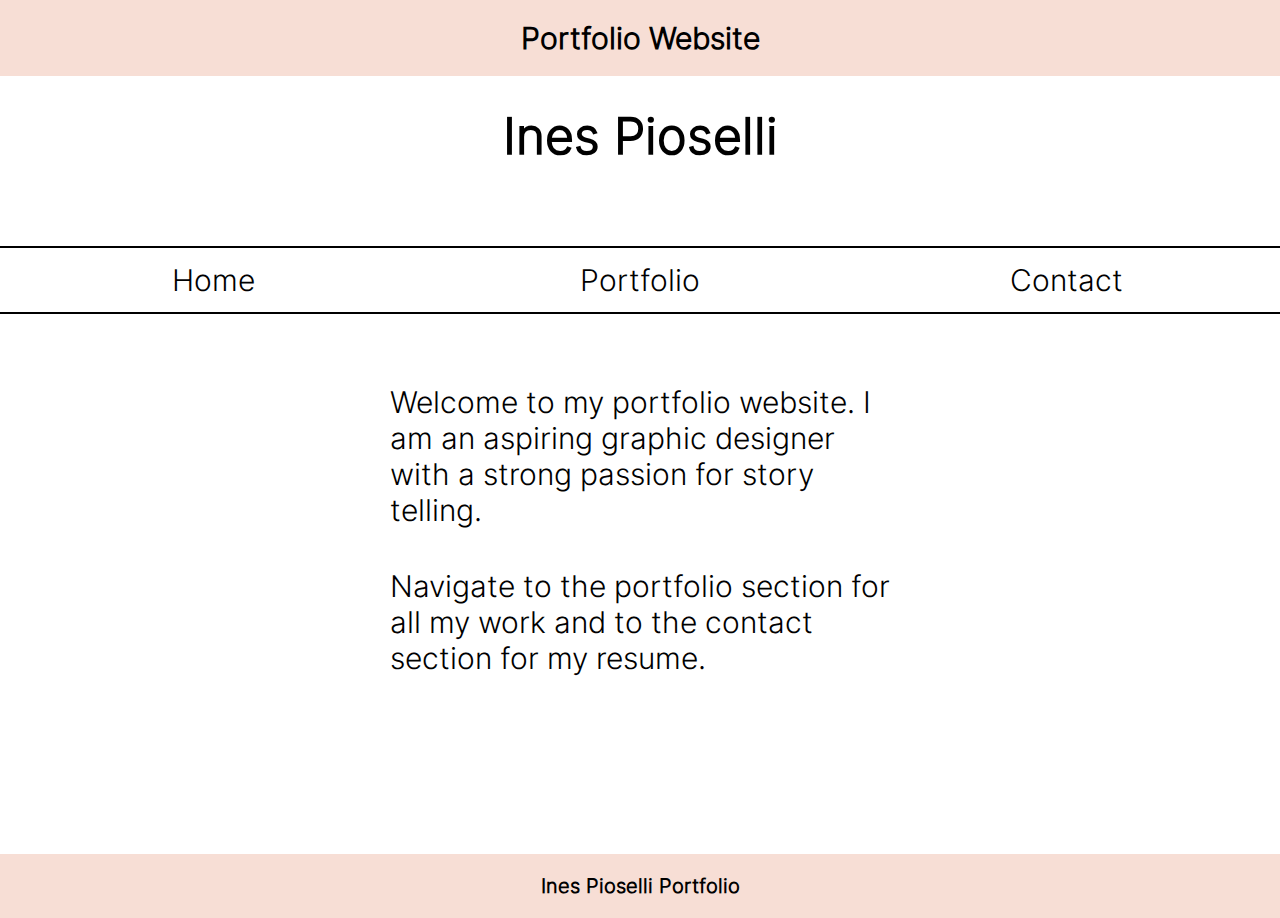
<file: portfolio_website/index.html>
<!DOCTYPE html>
<html lang="en">
<head>
  <meta charset="UTF-8">
  <meta name="viewport" content="width=device-width, initial-scale=1.0">
  <meta http-equiv="X-UA-Compatible" content="ie=edge">
  <title>Ines Pioselli Portfolio</title>
  <link rel="stylesheet" href="css/style.css">
</head>
<body>
  <header>
    <h1>Portfolio Website</h1>
    <h2>Ines Pioselli</h2>
  </header>

  <nav class="navbar">
    <a href="index.html">Home</a>
    <a href="portfolio.html">Portfolio</a>
    <a href="contact.html">Contact</a>
  </nav>


  <section class="home">
    <section class="home2">
      <p>
        Welcome to my portfolio website. I am an aspiring graphic designer with a strong passion for story telling.
      </p>
      <p>
        Navigate to the portfolio section for all my work and to the contact section for my resume.
      </p>
    </section>

  </section>

  <footer>
    <h4>Ines Pioselli Portfolio</h4>
  </footer>

</body>


</html>
</file>
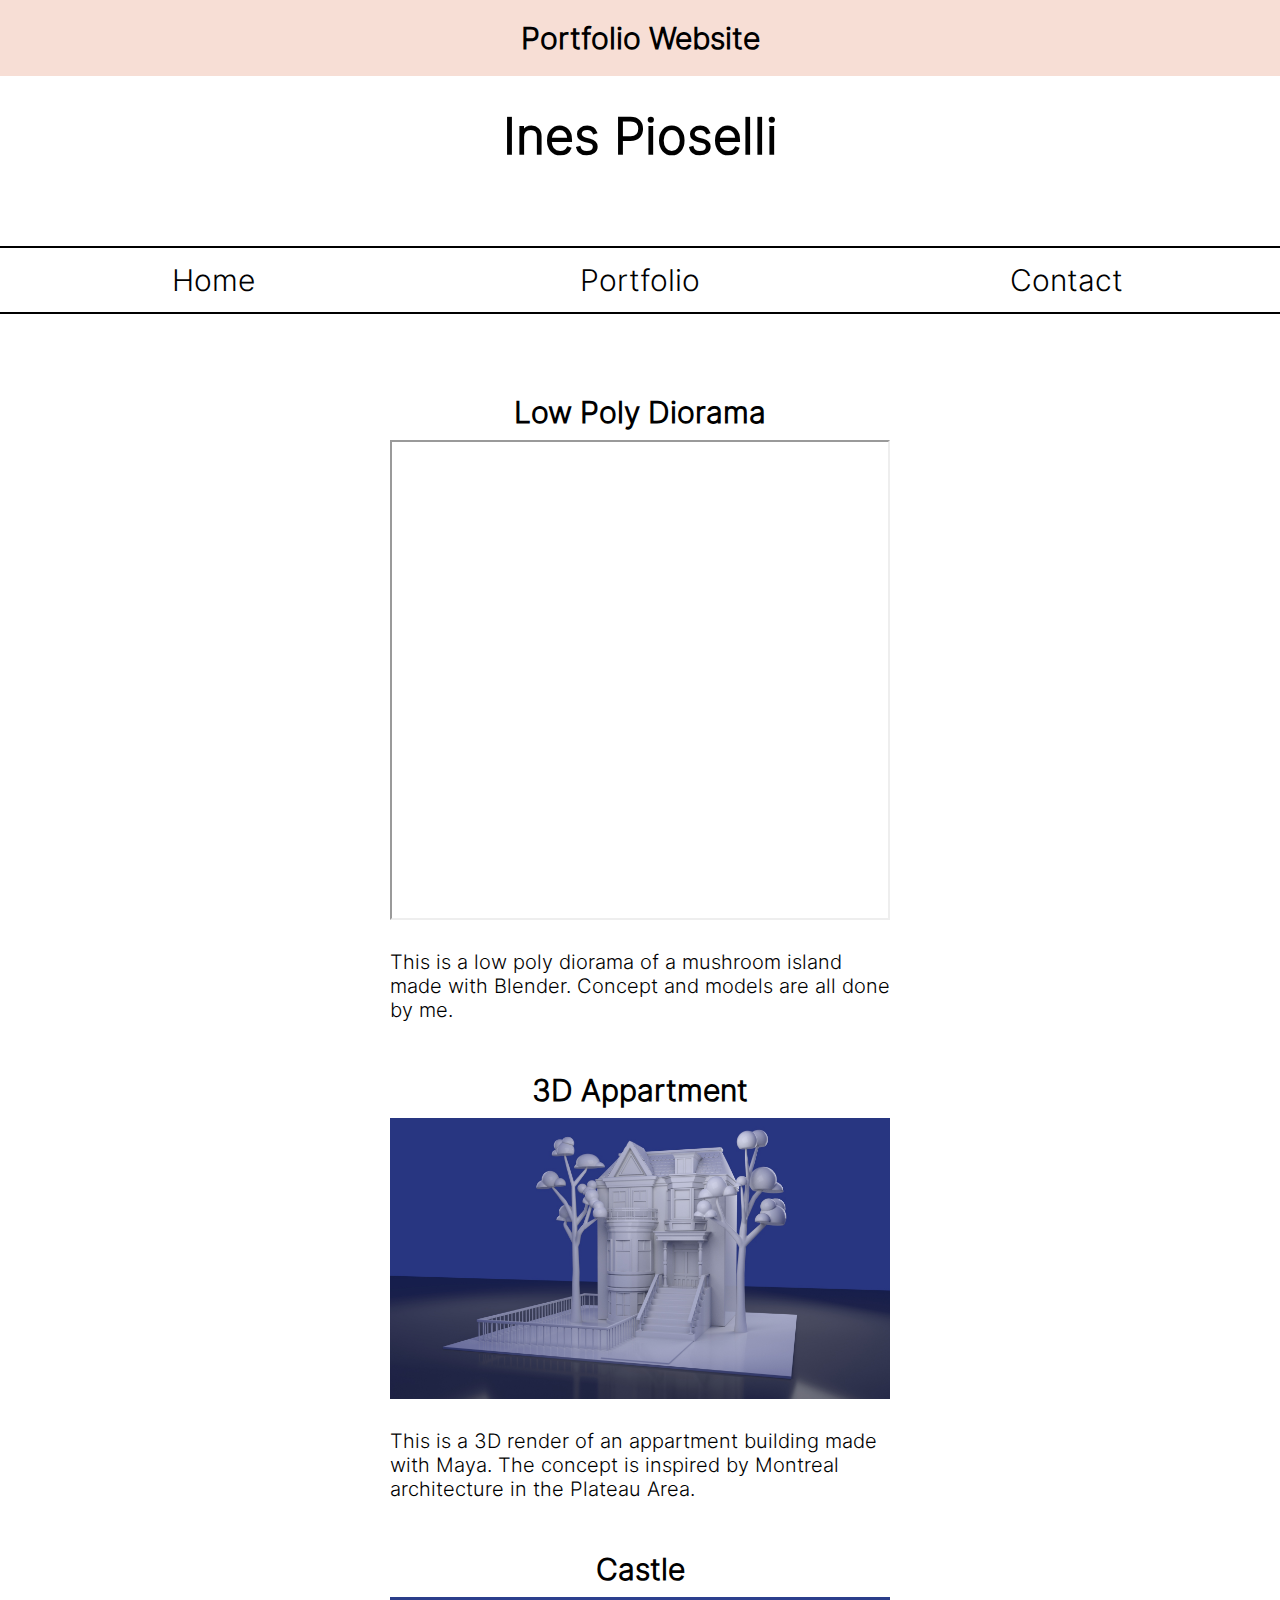
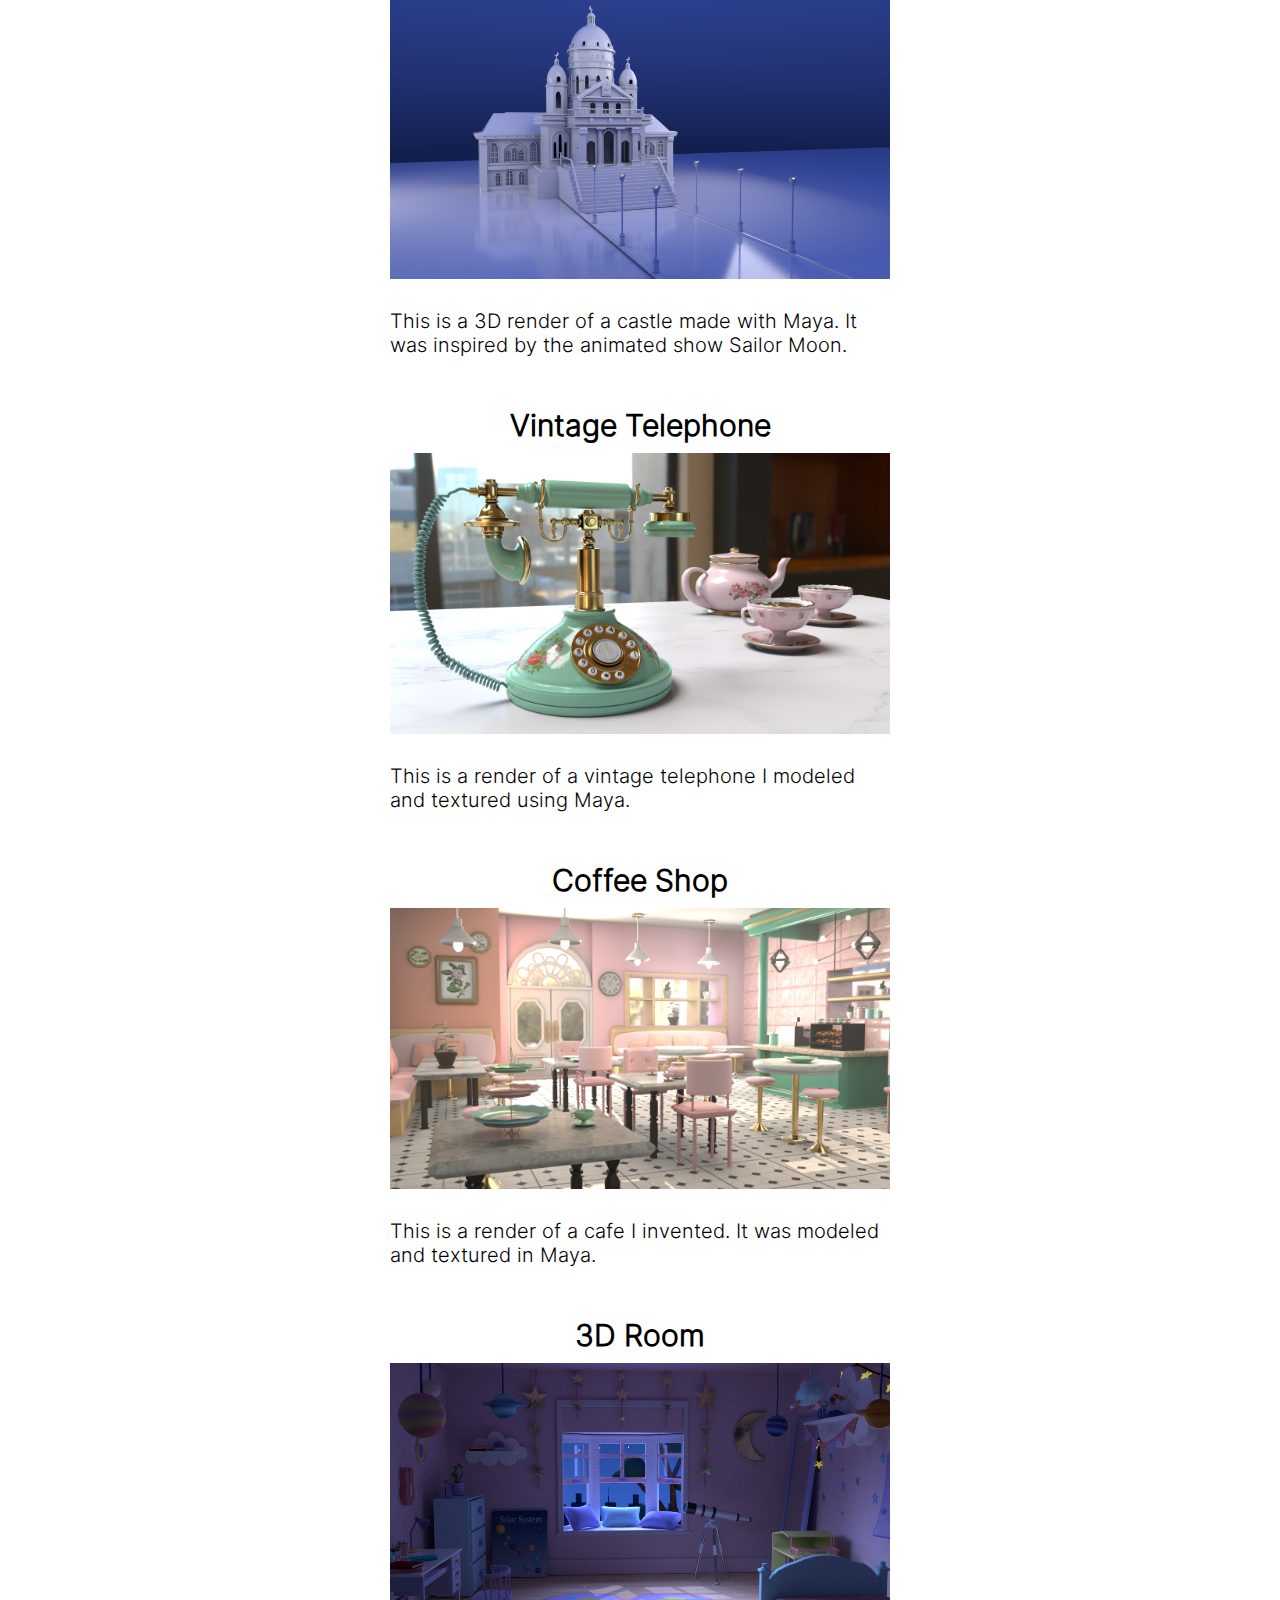
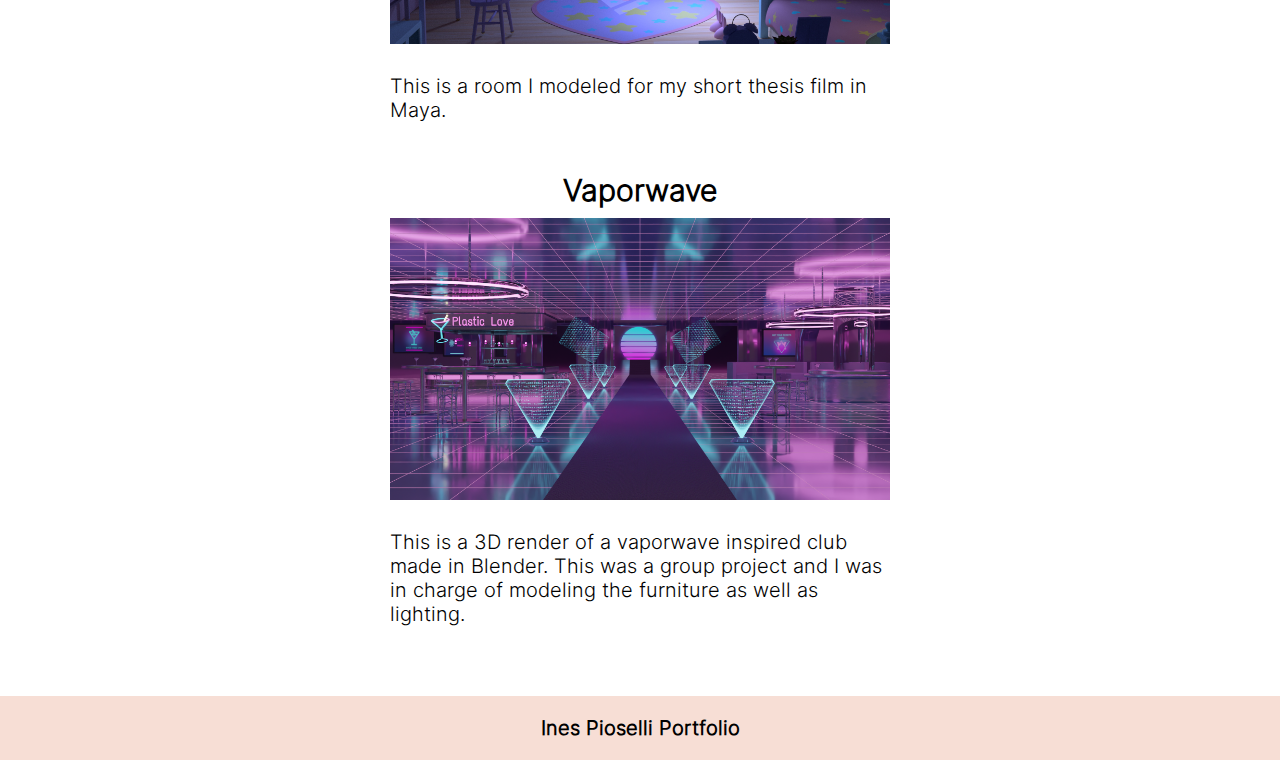
<file: portfolio_website/3d.html>
<!DOCTYPE html>
<html lang="en">

<head>
  <meta charset="UTF-8">
  <meta name="viewport" content="width=device-width, initial-scale=1.0">
  <meta http-equiv="X-UA-Compatible" content="ie=edge">
  <title>Ines Pioselli Portfolio</title>
  <link rel="stylesheet" href="css/style.css">
</head>

<body>
  <header>
    <h1>Portfolio Website</h1>
    <h2>Ines Pioselli</h2>
  </header>
  <nav class="navbar">
    <a href="index.html">Home</a>
    <a href="portfolio.html">Portfolio</a>
    <a href="contact.html">Contact</a>
  </nav>

  <section class="main">

    <section class="video">
      <h3>Low Poly Diorama</h3>
      <iframe src="https://drive.google.com/file/d/1d3bA-V0Na_vq9TQbjf_cK-gS1kMiXdSA/preview" width="100%" height="480" allow="autoplay"></iframe>

      <p>
        This is a low poly diorama of a mushroom island made with Blender.
        Concept and models are all done by me.
      </p>

    </section>

    <section class="image">
      <h3>3D Appartment</h3>
    <img src="./images/image_01.jpg" alt="">
      <p>
      This is a 3D render of an appartment building made with Maya. The concept is inspired by Montreal architecture in the Plateau Area.
      </p>

    </section>


    <section class="image">
      <h3>Castle</h3>
      <img src="./images/image_02.png" alt="">

      <p>
        This is a 3D render of a castle made with Maya. It was inspired by the animated show Sailor Moon.
      </p>

    </section>


    <section class="image">
      <h3>Vintage Telephone</h3>
      <img src="./images/image_03.jpg" alt="">

      <p>
        This is a render of a vintage telephone I modeled and textured using Maya.
      </p>

    </section>

    <section class="image">
      <h3>Coffee Shop</h3>
    <img src="./images/image_04.jpg" alt="">

      <p>
        This is a render of a cafe I invented. It was modeled and textured in Maya.
      </p>

    </section>

    <section class="image">
      <h3>3D Room</h3>
    <img src="./images/image_05.jpg" alt="">

      <p>
        This is a room I modeled for my short thesis film in Maya.
      </p>

    </section>

    <section class="image">
      <h3>Vaporwave</h3>
    <img src="./images/image_06.png" alt="">

      <p>
        This is a 3D render of a vaporwave inspired club made in Blender. This was a group project and I was in charge of modeling the furniture as well as lighting.
      </p>

    </section>



  </section>

</body>

<footer>
  <h4>Ines Pioselli Portfolio</h4>
</footer>

</html>
</file>
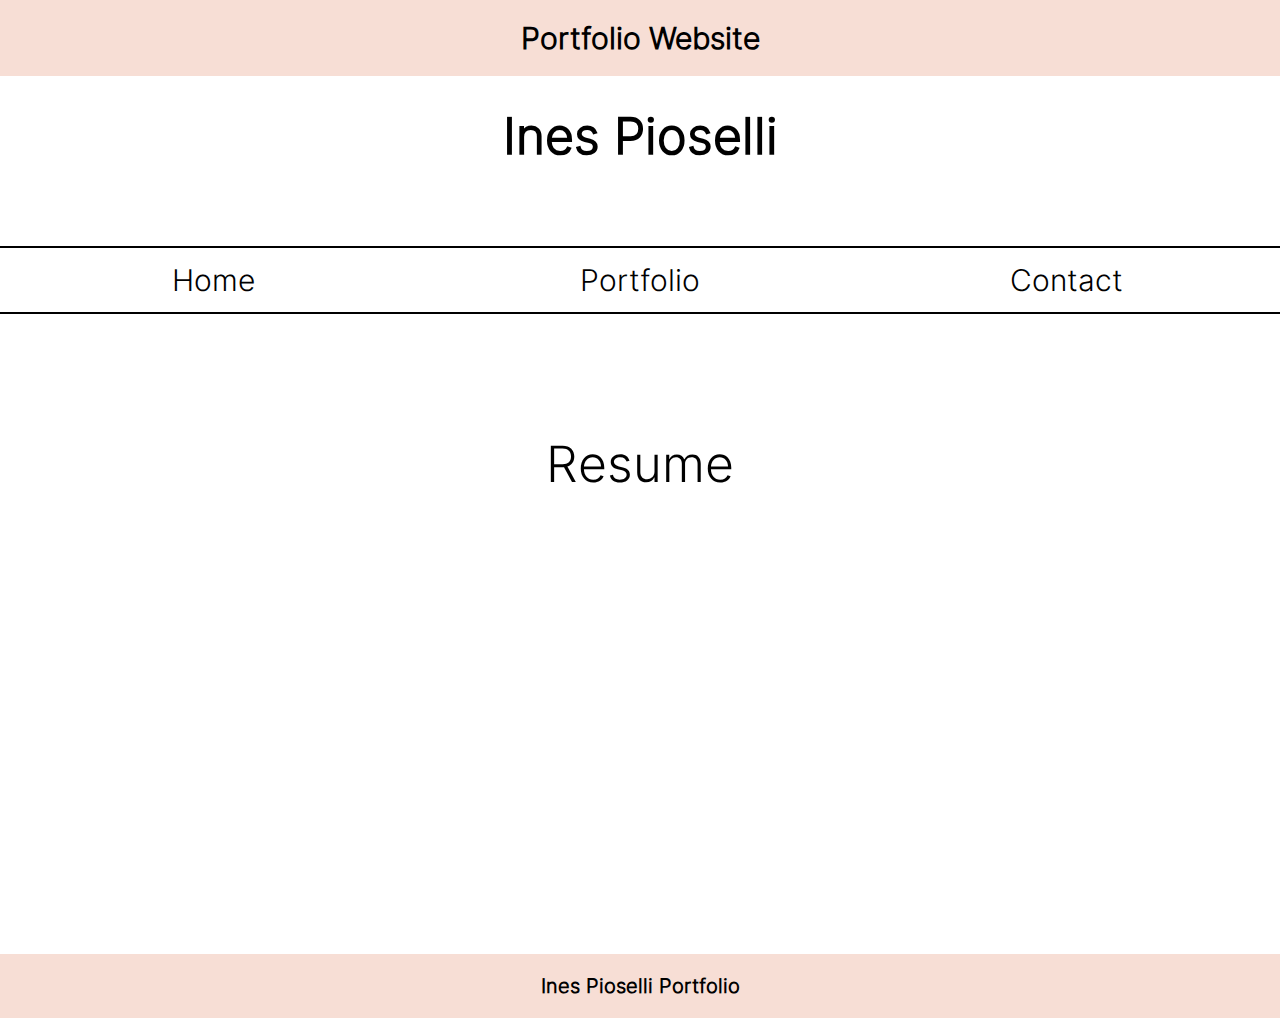
<file: portfolio_website/contact.html>
<!DOCTYPE html>
<html lang="en">
<head>
  <meta charset="UTF-8">
  <meta name="viewport" content="width=device-width, initial-scale=1.0">
  <meta http-equiv="X-UA-Compatible" content="ie=edge">
  <title>Ines Pioselli Portfolio</title>
  <link rel="stylesheet" href="css/style.css">
</head>
<body>
  <header>
    <h1>Portfolio Website</h1>
    <h2>Ines Pioselli</h2>
  </header>
  <nav class="navbar">
    <a href="index.html">Home</a>
    <a href="portfolio.html">Portfolio</a>
    <a href="contact.html">Contact</a>
  </nav>

<section class="contact">
  <a href="./images/InesPioselli_CV.pdf" target="blank">Resume</a>
</section>

  <footer>
    <h4>Ines Pioselli Portfolio</h4>
  </footer>

</body>


</html>
</file>
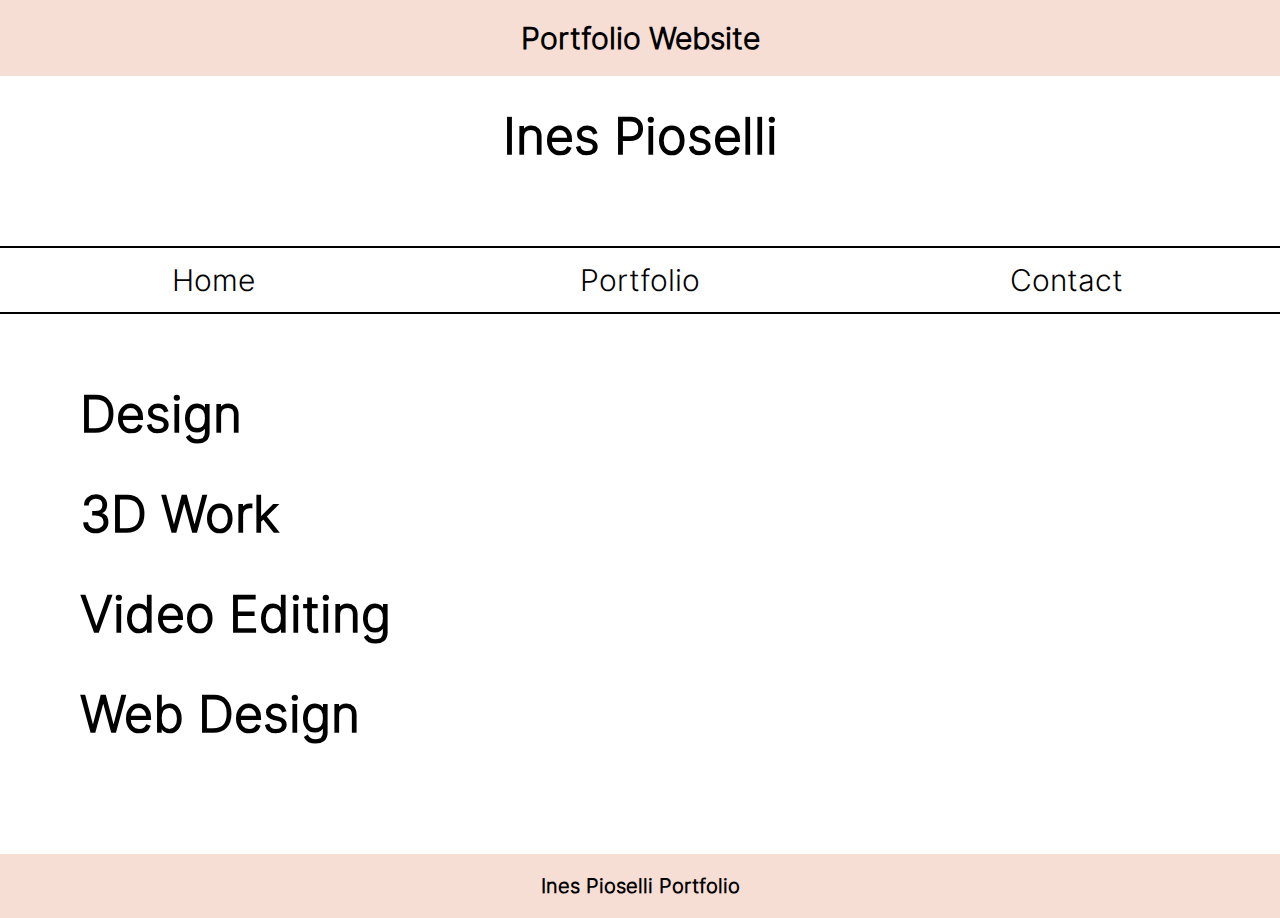
<file: portfolio_website/portfolio.html>
<!DOCTYPE html>
<html lang="en">

<head>
  <meta charset="UTF-8">
  <meta name="viewport" content="width=device-width, initial-scale=1.0">
  <meta http-equiv="X-UA-Compatible" content="ie=edge">
  <title>Ines Pioselli Portfolio</title>
  <link rel="stylesheet" href="css/style.css">
</head>

<body>
  <header>
    <h1>Portfolio Website</h1>
    <h2>Ines Pioselli</h2>
  </header>
  <nav class="navbar">
    <a href="index.html">Home</a>
    <a href="portfolio.html">Portfolio</a>
    <a href="contact.html">Contact</a>
  </nav>

  <section class="portfolio">
    <h2><a href="design.html">Design</a></h2>
    <h2><a href="3d.html">3D Work</a></h2>
    <h2><a href="video.html">Video Editing</a></h2>
    <h2><a href="web.html">Web Design</a></h2>
  </section>
</body>

<footer>
  <h4>Ines Pioselli Portfolio</h4>
</footer>

</html>
</file>
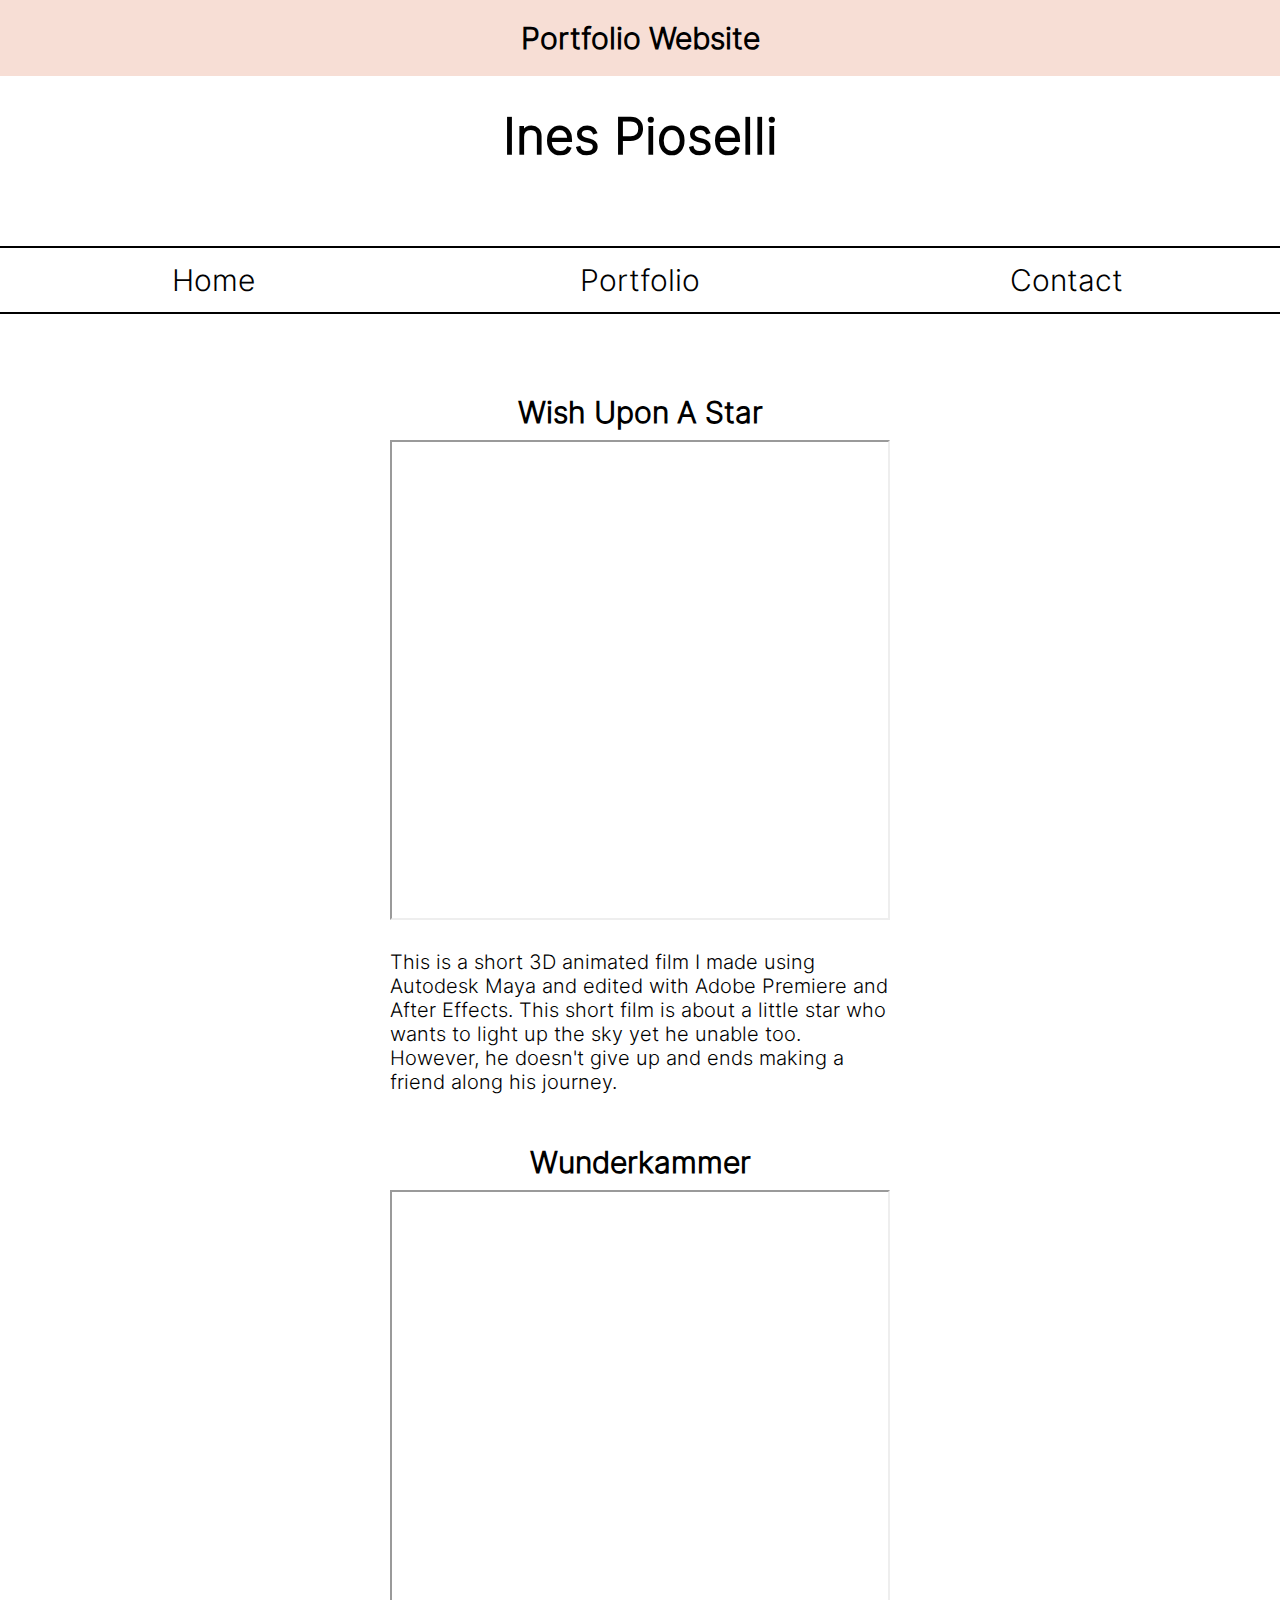
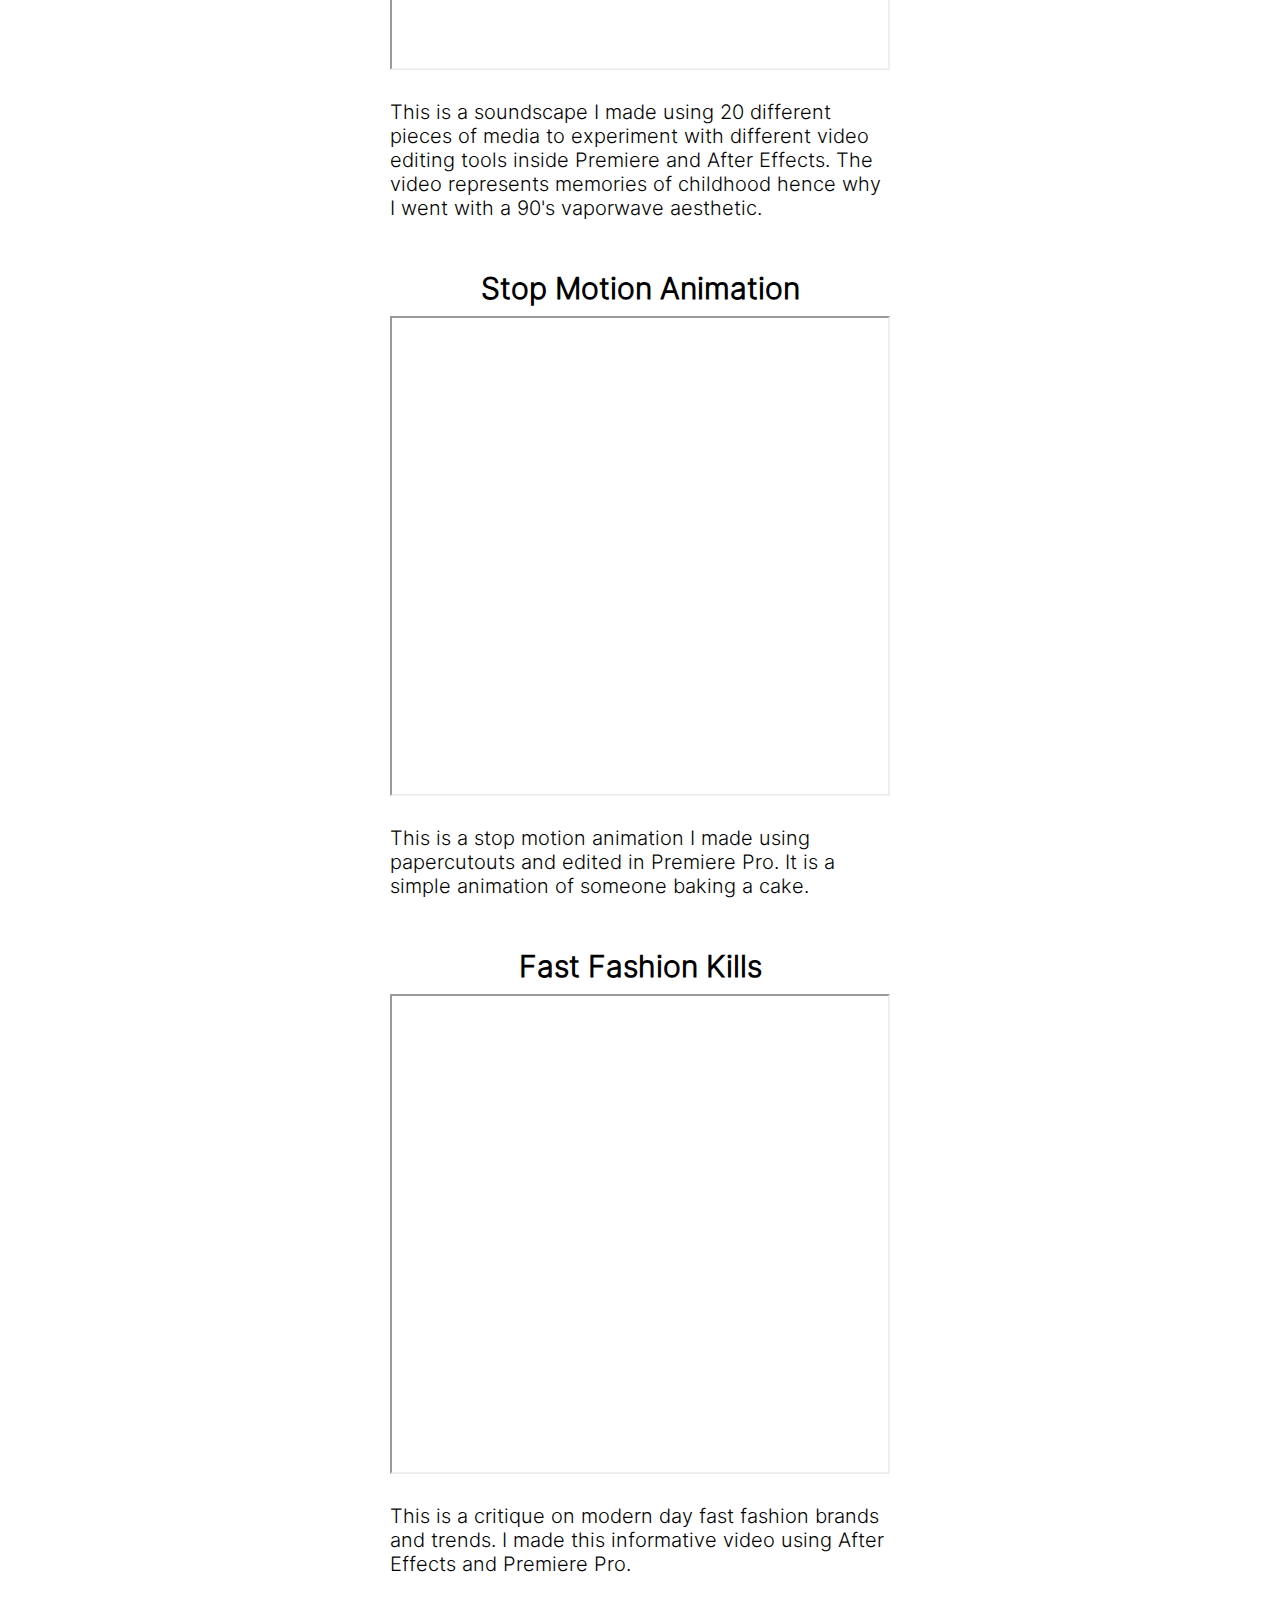
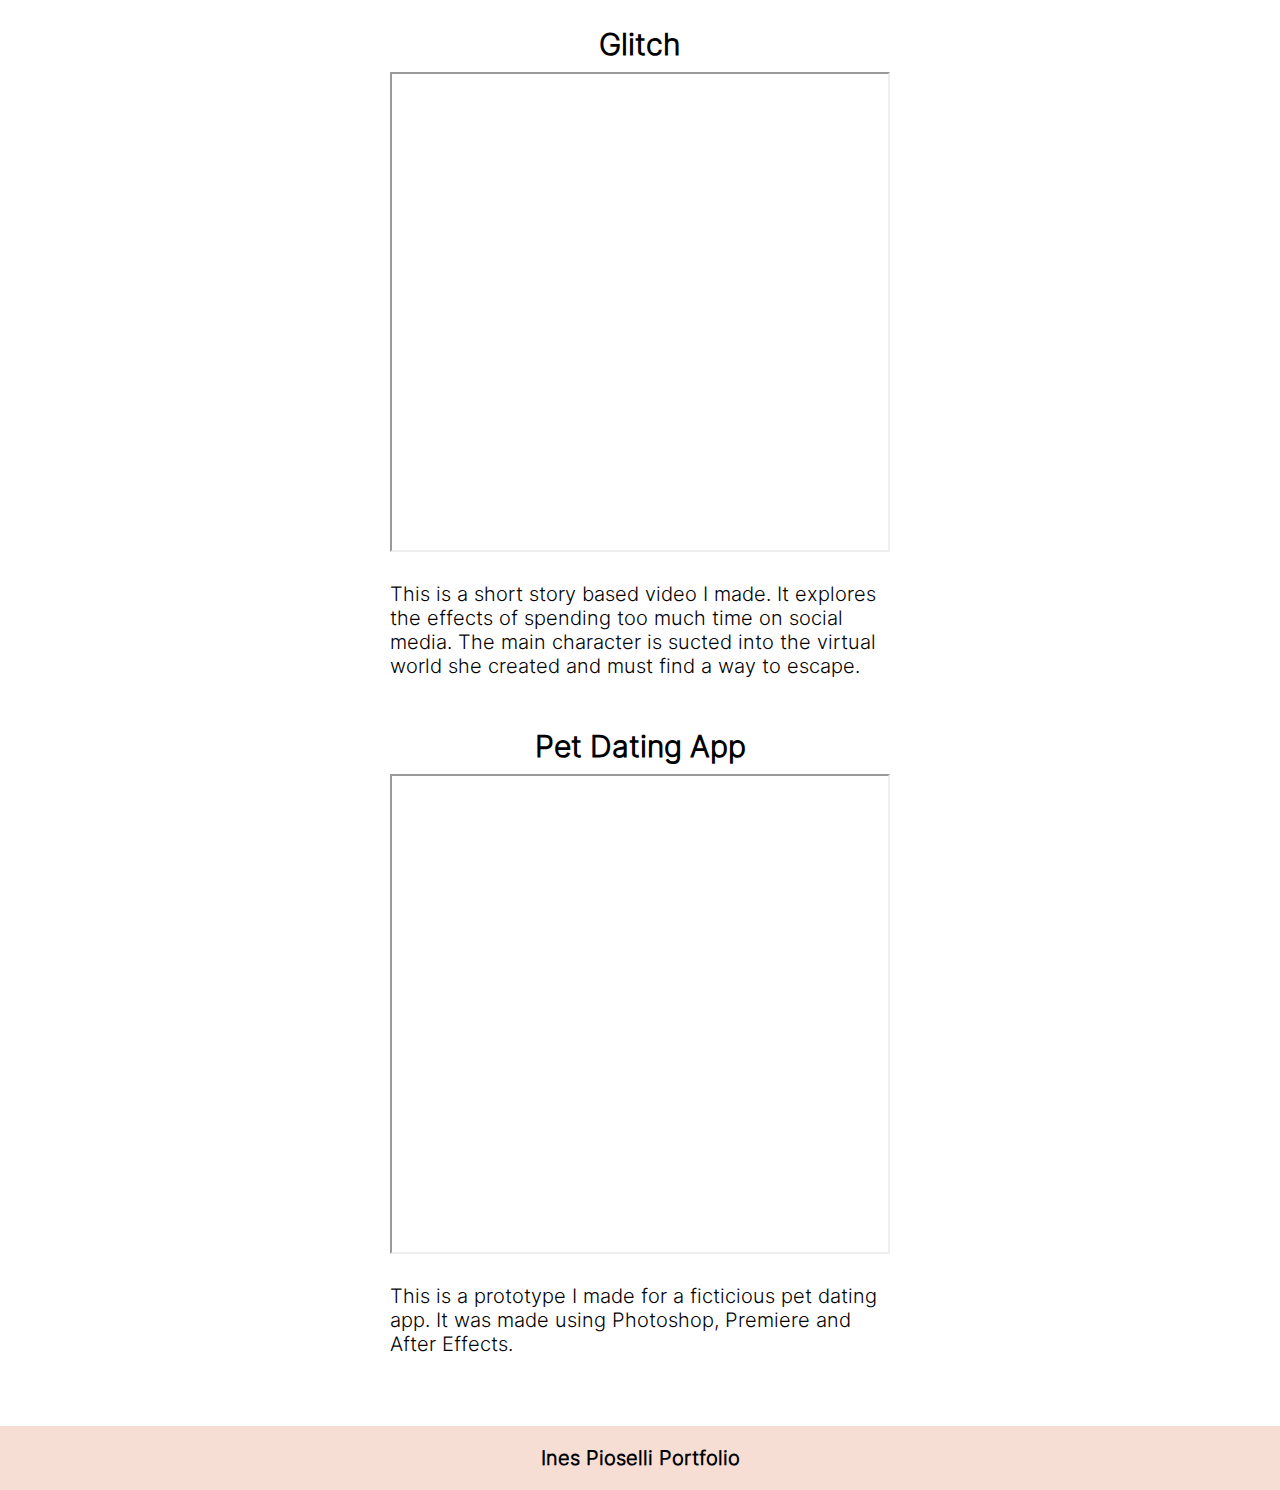
<file: portfolio_website/video.html>
<!DOCTYPE html>
<html lang="en">

<head>
  <meta charset="UTF-8">
  <meta name="viewport" content="width=device-width, initial-scale=1.0">
  <meta http-equiv="X-UA-Compatible" content="ie=edge">
  <title>Ines Pioselli Portfolio</title>
  <link rel="stylesheet" href="css/style.css">
</head>

<body>
  <header>
    <h1>Portfolio Website</h1>
    <h2>Ines Pioselli</h2>
  </header>
  <nav class="navbar">
    <a href="index.html">Home</a>
    <a href="portfolio.html">Portfolio</a>
    <a href="contact.html">Contact</a>
  </nav>

  <section class="main">

    <section class="video">
      <h3>Wish Upon A Star</h3>
      <iframe src="https://drive.google.com/file/d/1gowSy7cU6x1xkEuaRIpEdJWPnck65WEv/preview" width="100%" height="480" allow="autoplay"></iframe>

      <p>
        This is a short 3D animated film I made using Autodesk Maya and edited with Adobe Premiere and After Effects. This short film is about a little star who wants to light up the sky yet he unable too. However, he doesn't give up and ends making
        a friend along his journey.
      </p>

    </section>

    <section class="video">
      <h3>Wunderkammer</h3>
      <iframe src="https://drive.google.com/file/d/1ph90Ngi0GaE4yVHOC-IiTF6DQUGF3yqT/preview" width="100%" height="480" allow="autoplay"></iframe>

      <p>
        This is a soundscape I made using 20 different pieces of media to experiment with different video editing tools inside Premiere and After Effects. The video represents memories of childhood hence why I went with a 90's vaporwave aesthetic.
      </p>

    </section>


    <section class="video">
      <h3>Stop Motion Animation</h3>
      <iframe src="https://drive.google.com/file/d/15Q03egar9GWGAZoThWOATG1nNC21k71b/preview" width="100%" height="480" allow="autoplay"></iframe>

      <p>
        This is a stop motion animation I made using papercutouts and edited in Premiere Pro. It is a simple animation of someone baking a cake.
      </p>

    </section>


    <section class="video">
      <h3>Fast Fashion Kills</h3>
      <iframe src="https://drive.google.com/file/d/1XCbACEBtQq4QEzvNIfQFb6OXJPh_TDVE/preview" width="100%" height="480" allow="autoplay"></iframe>

      <p>
        This is a critique on modern day fast fashion brands and trends. I made this informative video using After Effects and Premiere Pro.
      </p>

    </section>

    <section class="video">
      <h3>Glitch</h3>
    <iframe src="https://drive.google.com/file/d/14TU2IGg2U9L2x5dYRMtp7rj6i3L8Z2I_/preview" width="100%" height="480" allow="autoplay"></iframe>

      <p>
        This is a short story based video I made. It explores the effects of spending too much time on social media. The main character is sucted into the virtual world she created and must find a way to escape.
      </p>

    </section>

    <section class="video">
      <h3>Pet Dating App</h3>
      <iframe src="https://drive.google.com/file/d/1VH7Pl0aFtut-ZEgBqPVJU4jmRvDZHvxe/preview" width="100%" height="480" allow="autoplay"></iframe>

      <p>
        This is a prototype I made for a ficticious pet dating app. It was made using Photoshop, Premiere and After Effects.
      </p>

    </section>



  </section>

</body>

<footer>
  <h4>Ines Pioselli Portfolio</h4>
</footer>

</html>
</file>
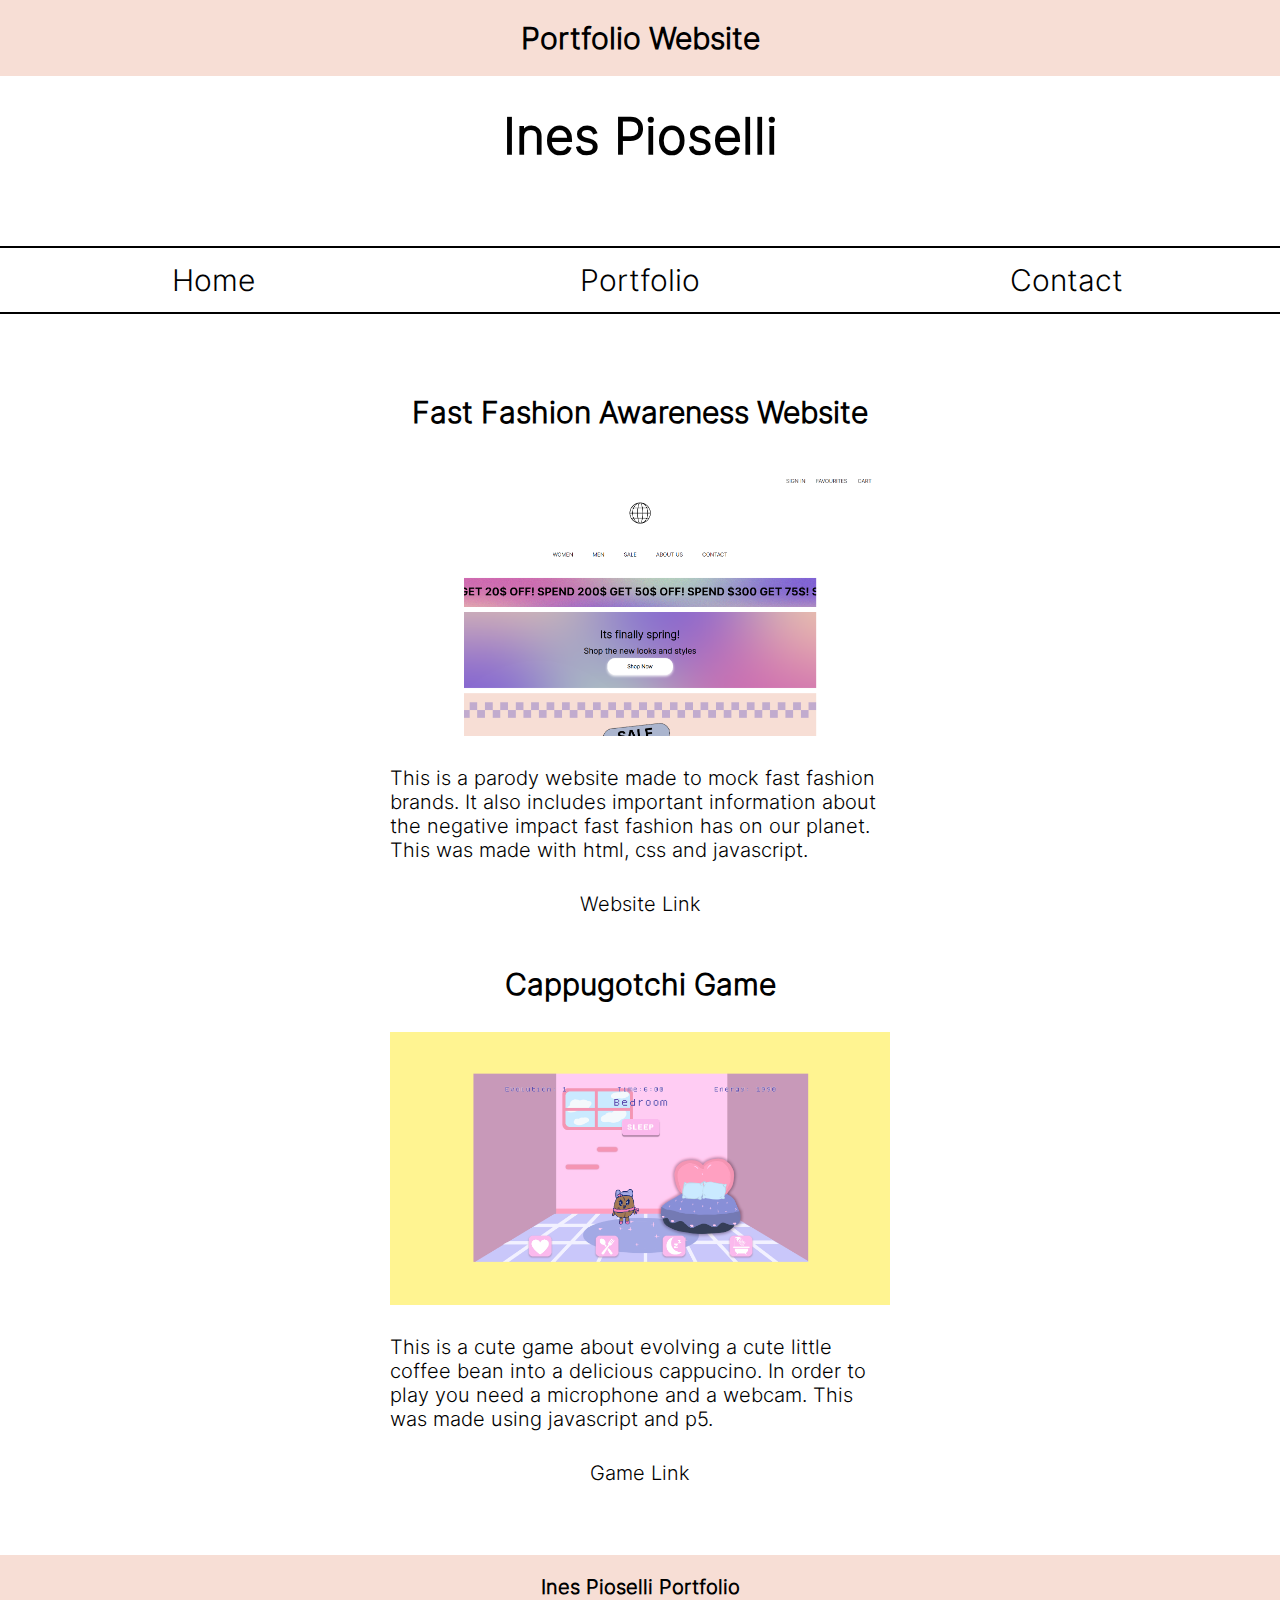
<file: portfolio_website/web.html>
<!DOCTYPE html>
<html lang="en">

<head>
  <meta charset="UTF-8">
  <meta name="viewport" content="width=device-width, initial-scale=1.0">
  <meta http-equiv="X-UA-Compatible" content="ie=edge">
  <title>Ines Pioselli Portfolio</title>
  <link rel="stylesheet" href="css/style.css">
</head>

<body>
  <header>
    <h1>Portfolio Website</h1>
    <h2>Ines Pioselli</h2>
  </header>
  <nav class="navbar">
    <a href="index.html">Home</a>
    <a href="portfolio.html">Portfolio</a>
    <a href="contact.html">Contact</a>
  </nav>

  <section class="main">

    <section class="web">
      <h3>Fast Fashion Awareness Website</h3>
      <img src="./images/web_01.png" alt="">


      <p>
        This is a parody website made to mock fast fashion brands. It also includes important information about the negative impact fast fashion has on our planet. This was made with html, css and javascript.
      </p>
      <p>
        <a href="https://ipioselli.github.io/Dart349/Class%2004/Assignment%2001/Artist-Statement/Final%20Website/index.html">Website Link</a>
      </p>

    </section>

    <section class="web">
      <h3>Cappugotchi Game</h3>
      <img src="./images/web_02.png" alt="">


      <p>
        This is a cute game about evolving a cute little coffee bean into a delicious cappucino. In order to play you need a microphone and a webcam. This was made using javascript and p5.
      </p>
      <p>
        <a href="https://ipioselli.github.io/Cart263/Projects/Project%2002/Project%2002/"> Game Link</a>
      </p>

    </section>










  </section>

</body>

<footer>
  <h4>Ines Pioselli Portfolio</h4>
</footer>

</html>
</file>
<file: portfolio_website/css/style.css>
@font-face {
  font-family: Inter;
  src: url(fonts/Inter-Light.otf);
}

* {
  margin: 0;
  padding: 0;
  box-sizing: border-box;
}

body {
  font-family: Inter;
}

header h1 {
  text-align: center;
  padding: 20px;
  font-size: 30px;
  background: #f7ded5;
}

header h2 {
  text-align: center;
  padding: 30px;
  font-size: 50px;
}



section.home{
  margin: auto;
  width: 50vw;
  min-height: 60vh;
  text-align: left;
  padding: 50px;
}

section.home2{
  width: 100%;
}

.home p{

  font-size: 30px;
  padding: 20px;
}

section.contact{
  min-height: 60vh;
  text-align: center;
  padding: 20px;
  margin-top: 100px;
}

.contact a{
  font-size: 50px;
  color: black;
  padding: 50px;
}

.contact a:link{
  text-decoration: none;
  color: black;
}

.contact a:hover{
    background-color: #f7ded5;
    border-radius: 20px;
}

.navbar {
  display: flex;
  overflow: hidden;
  margin-top: 50px;
  background: white;
  border-top: 2px solid black;
  border-bottom: 2px solid black;
  align-items: center;

}


.navbar a{
  flex: 1;
  font-size: 30px;
  color: black;
  padding: 14px 20px;
  text-decoration: none;
  text-align: center;

}

.navbar a:hover, .dropdown:hover .dropbtn{
  background-color: #f7ded5;
}

section.portfolio {
  min-height: 60vh;
  margin: auto;
  padding: 50px;
}

.portfolio h2{
  padding: 20px;
  font-size: 50px;
}

.portfolio a{
  text-decoration: none;
  color: black;
  padding: 10px;
}


.portfolio a:hover {
  background-color: #f7ded5;
  border-radius: 20px;
}

section.main  {
  margin: auto;

  padding: 50px;
  width: 50vw;
  align-items: center;
  justify-content: center;
  /* background-color: blue; */
}

section.video {
width: 100%;
display: flex;
flex-flow:column wrap;
justify-content: space-evenly;
align-items: center;
padding: 20px;
}


section.image {

  display: flex;
  flex-flow:column wrap;
  justify-content: space-evenly;
  align-items: center;
  padding: 20px;
}

section.design {
  display: flex;
  flex-flow:column wrap;
  justify-content: space-evenly;
  align-items: center;
  padding: 20px;
}

section.web {
  display: flex;
  flex-flow:column wrap;
  justify-content: space-evenly;
  align-items: center;
  padding: 20px;
}

.image img {
  width : 100%;
}

.web img {
  width: 100%;
  margin-top: 20px;
}

.design img{
  width: 60%;
  margin-top: 20px;
}

.design a{
  text-decoration: none;
  font-size: 20px;
  color: black;
  padding: 10px;
}

.design a:hover {
  background-color: #f7ded5;
  border-radius: 20px;
}

.web a {
  text-decoration: none;
  font-size: 20px;
  color: black;
  padding: 10px;
}

.web a:hover {
  background-color: #f7ded5;
  border-radius: 20px;
}


h3{
  margin: 10px;
  font-size: 30px;
}

.video p{
  margin-top: 30px;
  font-size: 20px;
}

.image p{
  margin-top: 30px;
  font-size: 20px;
}

.design p{
  margin-top: 30px;
  font-size: 20px;
}

.web p{
  margin-top: 30px;
  font-size: 20px;
}
footer{
  text-align: center;
  padding: 20px;
  font-size: 20px;
  background: #f7ded5;
}
</file>
